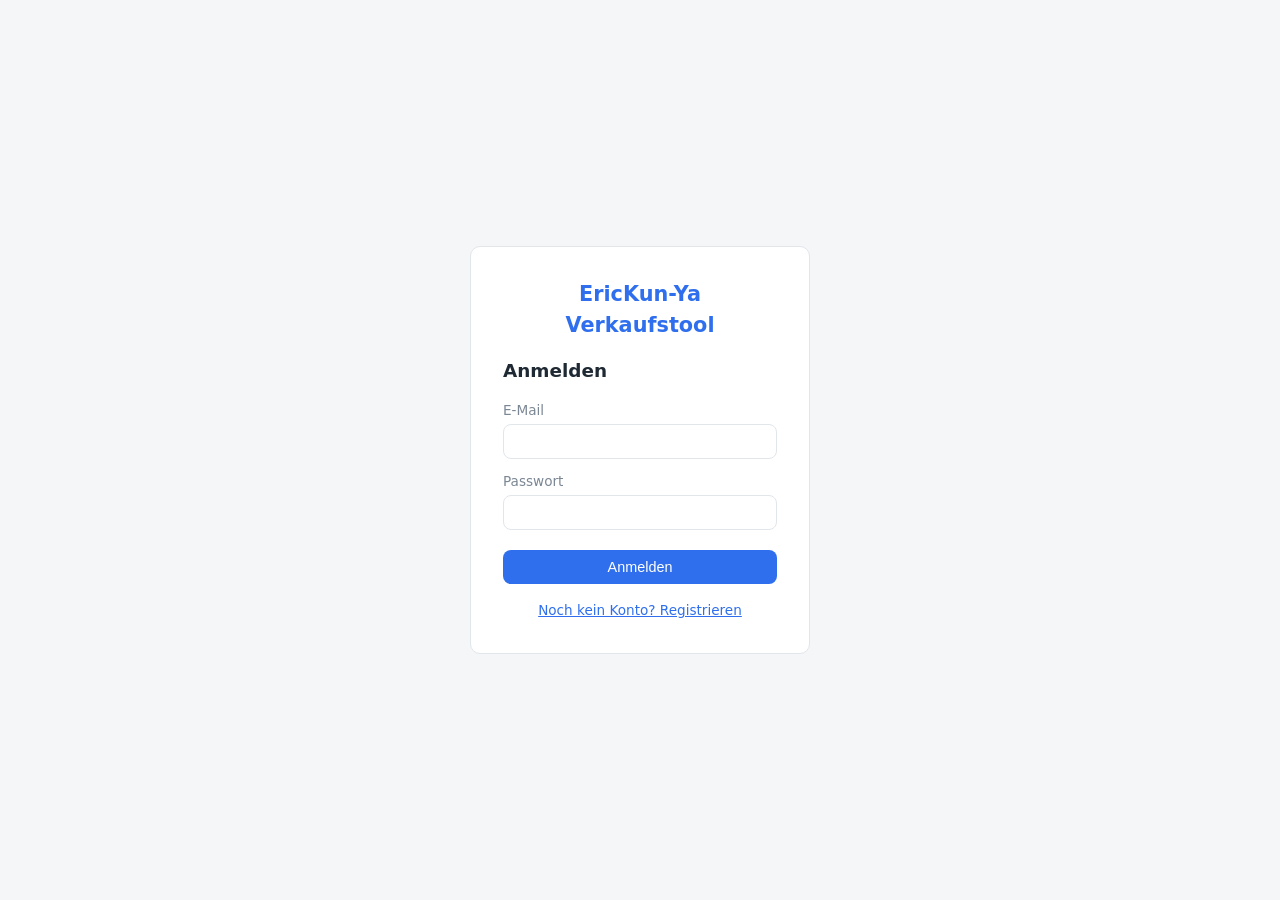
<file: frontend/index.html>
<!DOCTYPE html>
<html lang="de">

<head>
  <meta charset="UTF-8" />
  <meta name="viewport" content="width=device-width, initial-scale=1.0" />
  <title>Login – EricKun-Ya</title>
  <link rel="stylesheet" href="css/style.css" />
</head>

<body class="auth-body">
  <main class="auth-card">
    <h1>EricKun-Ya Verkaufstool</h1>
    <div id="message" class="message" style="display:none"></div>

    <form id="login-form">
      <h2>Anmelden</h2>
      <label>E-Mail<input type="email" id="login-email" autocomplete="username" required /></label>
      <label>Passwort<input type="password" id="login-password" autocomplete="current-password" required /></label>
      <button type="submit">Anmelden</button>
    </form>

    <form id="register-form" style="display:none">
      <h2>Registrieren</h2>
      <label>Name<input type="text" id="reg-name" required /></label>
      <label>E-Mail<input type="email" id="reg-email" required /></label>
      <label>Passwort<input type="password" id="reg-password" required /></label>
      <label>Passwort wiederholen<input type="password" id="reg-password2" required /></label>
      <button type="submit">Konto erstellen</button>
    </form>

    <p class="toggle"><a href="#" id="toggle-auth">Noch kein Konto? Registrieren</a></p>
  </main>

  <script src="js/config.js"></script>
  <script src="js/api.js"></script>
  <script src="js/auth.js"></script>
  <script src="js/ui.js"></script>
  <script src="js/login.js"></script>
</body>

</html>
</file>
<file: frontend/css/style.css>
:root {
  --bg: #f4f6f8;
  --card: #ffffff;
  --ink: #1f2933;
  --muted: #7b8794;
  --line: #e1e6eb;
  --accent: #2f6fed;
  --accent-dark: #1f52c4;
  --danger: #d64545;
  --ok: #2f9e44;
  --radius: 10px;
}

* { box-sizing: border-box; }

body {
  margin: 0;
  font-family: "Segoe UI", system-ui, sans-serif;
  background: var(--bg);
  color: var(--ink);
  line-height: 1.5;
}

/* Navigation */
#nav { background: var(--card); border-bottom: 1px solid var(--line); }
.nav-inner {
  max-width: 1200px;
  margin: 0 auto;
  display: flex;
  align-items: center;
  gap: 24px;
  padding: 12px 20px;
}
.brand { font-weight: 700; color: var(--accent); }
.nav-links { display: flex; gap: 18px; flex: 1; }
.nav-links a { text-decoration: none; color: var(--muted); font-weight: 500; }
.nav-links a.active, .nav-links a:hover { color: var(--ink); }

/* Layout */
.page { max-width: 1200px; margin: 24px auto; padding: 0 20px; }
.page-head { display: flex; align-items: center; justify-content: space-between; margin-bottom: 16px; }
h1 { font-size: 1.6rem; margin: 0; }
h2 { font-size: 1.15rem; }

/* Cards */
.card {
  background: var(--card);
  border: 1px solid var(--line);
  border-radius: var(--radius);
  padding: 20px;
  margin-bottom: 20px;
}
.card-head { display: flex; align-items: center; justify-content: space-between; }
.hint { color: var(--muted); font-size: 0.85rem; }

/* Buttons */
button {
  background: var(--accent);
  color: #fff;
  border: none;
  border-radius: 8px;
  padding: 9px 16px;
  font-size: 0.9rem;
  cursor: pointer;
}
button:hover { background: var(--accent-dark); }
button.secondary { background: #e6ebf1; color: var(--ink); }
button.secondary:hover { background: #d6dee7; }
.link-btn { background: none; color: var(--accent); padding: 4px 6px; }
.link-btn:hover { background: none; text-decoration: underline; }
.link-btn.danger { color: var(--danger); }

/* Forms */
label { display: block; margin-bottom: 12px; font-size: 0.85rem; color: var(--muted); }
input, select, textarea {
  display: block;
  width: 100%;
  margin-top: 4px;
  padding: 8px 10px;
  border: 1px solid var(--line);
  border-radius: 8px;
  font-size: 0.95rem;
  color: var(--ink);
  background: #fff;
}
.form-grid { display: grid; grid-template-columns: 1fr 1fr; gap: 0 18px; }
.form-grid .full { grid-column: 1 / -1; }
.form-actions { display: flex; gap: 10px; margin-top: 8px; }
label.inline { display: flex; align-items: center; gap: 10px; }
label.inline input { width: 120px; margin-top: 0; }

/* Tables */
.data-table { width: 100%; border-collapse: collapse; background: var(--card); border-radius: var(--radius); overflow: hidden; border: 1px solid var(--line); }
.data-table th, .data-table td { text-align: left; padding: 10px 12px; border-bottom: 1px solid var(--line); font-size: 0.9rem; }
.data-table th { background: #fafbfc; color: var(--muted); font-weight: 600; }
.data-table tr:last-child td { border-bottom: none; }
.actions { display: flex; gap: 6px; }
.empty { text-align: center; color: var(--muted); padding: 20px; }

/* Order item rows */
.item-row { display: grid; grid-template-columns: 2fr 1fr 80px 40px; gap: 8px; margin-bottom: 8px; align-items: center; }
.item-row input, .item-row select { margin-top: 0; }

/* Messages */
.message { padding: 10px 14px; border-radius: 8px; margin-bottom: 16px; font-size: 0.9rem; }
.message.error { background: #fdecec; color: var(--danger); }
.message.success { background: #e8f6ec; color: var(--ok); }

/* Dashboard tiles */
.tiles { display: grid; grid-template-columns: repeat(4, 1fr); gap: 16px; margin-bottom: 20px; }
.tile { background: var(--card); border: 1px solid var(--line); border-radius: var(--radius); padding: 16px; }
.tile-label { display: block; color: var(--muted); font-size: 0.8rem; }
.tile-value { display: block; font-size: 1.4rem; font-weight: 700; margin-top: 4px; }

/* Bar chart */
.bar-chart { display: flex; align-items: flex-end; gap: 8px; height: 180px; padding-top: 10px; }
.bar-col { flex: 1; display: flex; flex-direction: column; align-items: center; justify-content: flex-end; height: 100%; }
.bar { width: 60%; background: var(--accent); border-radius: 4px 4px 0 0; min-height: 2px; transition: height 0.2s; }
.bar-label { font-size: 0.72rem; color: var(--muted); margin-top: 6px; }

/* Goals */
.goal { margin-bottom: 16px; }
.goal-head { display: flex; justify-content: space-between; font-size: 0.9rem; margin-bottom: 6px; }
.progress { background: #edf1f5; border-radius: 6px; height: 12px; overflow: hidden; }
.progress-bar { background: var(--ok); height: 100%; }
.goal-percent { font-size: 0.78rem; color: var(--muted); }

/* Auth page */
.auth-body { display: flex; align-items: center; justify-content: center; min-height: 100vh; }
.auth-card { background: var(--card); border: 1px solid var(--line); border-radius: var(--radius); padding: 32px; width: 340px; }
.auth-card h1 { font-size: 1.3rem; text-align: center; color: var(--accent); margin-top: 0; }
.auth-card button { width: 100%; margin-top: 8px; }
.toggle { text-align: center; margin: 16px 0 0; font-size: 0.85rem; }
.toggle a { color: var(--accent); }

/* Product images */
.thumb { width: 44px; height: 44px; object-fit: cover; border-radius: 6px; }
.no-thumb { color: var(--muted); }
.image-section { border-top: 1px solid var(--line); margin-top: 16px; padding-top: 16px; }
.gallery { display: flex; flex-wrap: wrap; gap: 10px; margin: 10px 0; }
.gallery-item { position: relative; }
.gallery-item img { width: 80px; height: 80px; object-fit: cover; border-radius: 8px; border: 1px solid var(--line); }
.img-del { position: absolute; top: -6px; right: -6px; width: 22px; height: 22px; padding: 0; border-radius: 50%; background: var(--danger); font-size: 0.8rem; line-height: 1; }
.img-del:hover { background: #b83232; }

/* Head actions + switches */
.head-actions { display: flex; align-items: center; gap: 10px; flex-wrap: wrap; }
.view-switch, .period-switch { display: inline-flex; border: 1px solid var(--line); border-radius: 8px; overflow: hidden; }
.view-switch button, .period-switch button { background: #fff; color: var(--muted); border: none; border-radius: 0; padding: 7px 14px; font-size: 0.85rem; }
.view-switch button.active, .period-switch button.active { background: var(--accent); color: #fff; }
.custom-range { display: flex; align-items: flex-end; gap: 10px; margin-top: 12px; flex-wrap: wrap; }
.custom-range label { margin-bottom: 0; }
.custom-range input { width: auto; }

/* Status badges */
.badge { display: inline-block; padding: 3px 9px; border-radius: 20px; font-size: 0.78rem; font-weight: 600; }
.badge-available { background: #e8f6ec; color: var(--ok); }
.badge-reserved { background: #fff4e0; color: #b7791f; }
.badge-sold, .badge-archived, .badge-cancelled { background: #edf1f5; color: var(--muted); }
.badge-open { background: #eef2fb; color: var(--accent); }
.badge-packed { background: #fff4e0; color: #b7791f; }
.badge-shipped { background: #e6f0ff; color: var(--accent-dark); }
.badge-delivered { background: #e8f6ec; color: var(--ok); }
.badge-in_return { background: #fdecec; color: var(--danger); }

/* Tax breakdown */
.tax-breakdown { display: flex; align-items: stretch; gap: 14px; flex-wrap: wrap; margin: 6px 0 10px; }
.tax-part { flex: 1; min-width: 150px; background: #fafbfc; border: 1px solid var(--line); border-radius: 8px; padding: 14px; display: flex; flex-direction: column; gap: 4px; }
.tax-label { color: var(--muted); font-size: 0.8rem; }
.tax-value { font-size: 1.35rem; font-weight: 700; }
.tax-value.reserve { color: #b7791f; }
.tax-value.net { color: var(--ok); }
.tax-op { align-self: center; font-size: 1.4rem; color: var(--muted); }

/* Category manager */
.inline-add { display: flex; gap: 6px; margin-top: 4px; }
.inline-add input, .inline-add select { margin-top: 0; }
.cat-list { margin-top: 14px; display: flex; flex-direction: column; gap: 8px; }
.cat-group { display: flex; align-items: center; gap: 10px; flex-wrap: wrap; }
.cat-parent { font-weight: 600; display: inline-flex; align-items: center; gap: 4px; }
.cat-subs { display: inline-flex; gap: 6px; flex-wrap: wrap; }
.chip { display: inline-flex; align-items: center; gap: 4px; background: #eef2f7; border-radius: 16px; padding: 3px 10px; font-size: 0.82rem; }
.chip-del { background: none; border: none; color: var(--danger); cursor: pointer; padding: 0 2px; font-size: 0.8rem; }
.chip-del:hover { color: #b83232; }

/* Modal */
.modal { position: fixed; inset: 0; background: rgba(0, 0, 0, 0.4); display: flex; align-items: center; justify-content: center; z-index: 50; }
.modal-card { background: var(--card); border-radius: var(--radius); padding: 24px; width: 360px; max-width: 90vw; }
.modal-card h3 { margin-top: 0; }
.modal-card .radio { display: flex; align-items: center; gap: 8px; margin-bottom: 8px; color: var(--ink); }
.modal-card .radio input { width: auto; margin-top: 0; }
.danger-btn { background: var(--danger); }
.danger-btn:hover { background: #b83232; }

/* Pager */
.pager { display: flex; align-items: center; justify-content: flex-end; gap: 12px; margin-top: 12px; color: var(--muted); font-size: 0.85rem; }
button:disabled, button:disabled:hover { opacity: 0.45; cursor: default; }

/* Year switch */
.year-switch { display: inline-flex; align-items: center; gap: 8px; font-weight: 600; }
.year-switch button { padding: 4px 10px; }

/* Goal actions */
.goal-actions { display: flex; gap: 6px; margin-top: 4px; }
.goal.inactive { opacity: 0.55; }

/* eBay setup */
.checklist { list-style: none; padding: 0; margin: 0; display: grid; gap: 8px; }
.checklist li { display: flex; align-items: center; gap: 10px; }
.check-icon { width: 22px; height: 22px; border-radius: 50%; display: inline-flex; align-items: center; justify-content: center; font-size: 0.8rem; font-weight: 700; background: #edf1f5; color: var(--muted); }
.checklist li.done .check-icon { background: #e8f6ec; color: var(--ok); }
.checklist li:last-child { font-weight: 700; }
.env-badge { padding: 4px 12px; border-radius: 20px; font-size: 0.8rem; font-weight: 700; }
.env-sandbox { background: #fff4e0; color: #b7791f; }
.env-production { background: #fdecec; color: var(--danger); }
.button-row { display: flex; gap: 10px; }
.finish-box { margin-top: 16px; border-top: 1px solid var(--line); padding-top: 12px; }
.card.disabled { opacity: 0.5; pointer-events: none; }

/* Second navigation row: the views of the current header area (links, or the eBay sub-tabs) */
.subnav { background: #fafbfc; border-top: 1px solid var(--line); }
.subnav-inner { max-width: 1200px; margin: 0 auto; padding: 0 20px; display: flex; gap: 4px; }
.subnav-inner a { padding: 9px 14px; color: var(--muted); text-decoration: none; font-size: 0.9rem; border-bottom: 2px solid transparent; }
.subnav-inner a:hover { color: var(--ink); }
.subnav-inner a.active { color: var(--accent); border-bottom-color: var(--accent); font-weight: 600; }
.subnav-inner.tabs { border-bottom: none; margin-bottom: 0; }
.subnav-inner.tabs button { padding: 9px 14px; border-radius: 0; }

/* Stock "left / total" and the unfolded sales below a product */
.stock { display: inline-flex; align-items: center; gap: 8px; white-space: nowrap; }
.stock-numbers { font-weight: 600; }
.stock-bar { display: flex; justify-content: flex-end; width: 44px; height: 6px; background: #bfe5ca; border-radius: 3px; overflow: hidden; }
.stock-bar span { display: block; height: 100%; background: #c9d0d8; }
button.stock-toggle { background: none; color: var(--ink); padding: 3px 6px; margin-left: -6px; border-radius: 6px; font-size: 0.9rem; }
button.stock-toggle:hover { background: #eef2f7; }
.stock-arrow { color: var(--accent); width: 10px; }
.data-table tr.row-open td { border-bottom: none; background: #fafbfc; }
.data-table tr.units-row td { background: #fafbfc; padding-top: 0; }
.unit-list { display: grid; gap: 8px; padding: 2px 0 8px 56px; }
.unit { display: flex; align-items: center; gap: 10px; flex-wrap: wrap; background: var(--card); border: 1px solid var(--line); border-left: 4px solid var(--line); border-radius: 8px; padding: 8px 12px; font-size: 0.88rem; }
.unit-stock { border-left-color: var(--ok); }
.unit-sold { border-left-color: var(--accent); }
.unit .link-btn { margin-left: auto; text-decoration: none; font-size: 0.85rem; }

/* Sub-tabs inside a page, dashboard area tiles */
.tabs { display: flex; gap: 4px; border-bottom: 1px solid var(--line); margin-bottom: 18px; }
.tabs button { background: none; color: var(--muted); border-radius: 8px 8px 0 0; border-bottom: 2px solid transparent; padding: 9px 16px; }
.tabs button:hover { background: none; color: var(--ink); }
.tabs button.active { color: var(--accent); border-bottom-color: var(--accent); font-weight: 600; }
.area-tiles { display: grid; grid-template-columns: repeat(4, 1fr); gap: 16px; margin-bottom: 20px; }
.area-tile { display: flex; flex-direction: column; gap: 4px; background: var(--card); border: 1px solid var(--line); border-radius: var(--radius); padding: 18px; text-decoration: none; color: var(--ink); }
.area-tile:hover { border-color: var(--accent); }
.area-title { color: var(--accent); font-weight: 600; font-size: 0.9rem; }
.area-value { font-size: 1.35rem; font-weight: 700; }
.area-note { color: var(--muted); font-size: 0.82rem; }

/* Filter rows above tables */
.filter-row { display: flex; align-items: flex-end; gap: 14px; margin-bottom: 14px; flex-wrap: wrap; }
.filter-row label { margin-bottom: 0; min-width: 180px; }
.filter-row button { margin-bottom: 1px; }

/* Payment badges, numeric report tables, revenue share bars */
.badge-pay-paid { background: #e8f6ec; color: var(--ok); }
.badge-pay-pending { background: #fff4e0; color: #b7791f; }
.data-table th.num, .data-table td.num { text-align: right; white-space: nowrap; }
.report-table tfoot td { font-weight: 700; background: #fafbfc; border-top: 2px solid var(--line); border-bottom: none; }
.share-cell { width: 28%; }
.share-bar { height: 10px; min-width: 2px; background: var(--accent); border-radius: 5px; }
.price-diff { color: #b7791f; font-weight: 600; border-bottom: 1px dotted #b7791f; cursor: help; }
.modal-card .check-row { align-self: end; margin-bottom: 20px; }

/* eBay listings and sales */
.badge-listing-none, .badge-listing-ended { background: #edf1f5; color: var(--muted); }
.badge-listing-draft, .badge-listing-changed { background: #fff4e0; color: #b7791f; }
.badge-listing-online { background: #e8f6ec; color: var(--ok); }
.badge-listing-error { background: #fdecec; color: var(--danger); }
.row-error { display: block; max-width: 320px; margin-top: 4px; color: var(--danger); font-size: 0.8rem; }
.row-note { display: block; max-width: 220px; margin-top: 4px; color: var(--muted); font-size: 0.78rem; }
/* Assignment of listings to articles */
.row-muted td { opacity: 0.55; }
.notice { background: #fff4e0; color: #7a5200; border-radius: 8px; padding: 10px 14px; margin-bottom: 12px; font-size: 0.9rem; }
.filter-row .check-row { display: flex; align-items: center; gap: 8px; min-width: 0; margin-bottom: 9px; color: var(--ink); }
.filter-row .check-row input { width: auto; margin-top: 0; }
.product-pick { min-width: 200px; max-width: 280px; margin-top: 0; }
/* A flex table cell breaks the row border as soon as a row gets taller than one line. */
.data-table td.actions { display: table-cell; white-space: nowrap; }
.actions a.link-btn { text-decoration: none; font-size: 0.85rem; }
.actions a.link-btn:hover { text-decoration: underline; }
.modal-card.wide { width: 720px; max-height: 88vh; overflow-y: auto; }
.modal-card textarea { resize: vertical; }
.suggestion-list { display: grid; gap: 2px; margin-bottom: 14px; }
.aspect-more { margin: 4px 0 12px; }
.aspect-more summary { cursor: pointer; color: var(--accent); font-size: 0.9rem; margin-bottom: 10px; }
</file>
